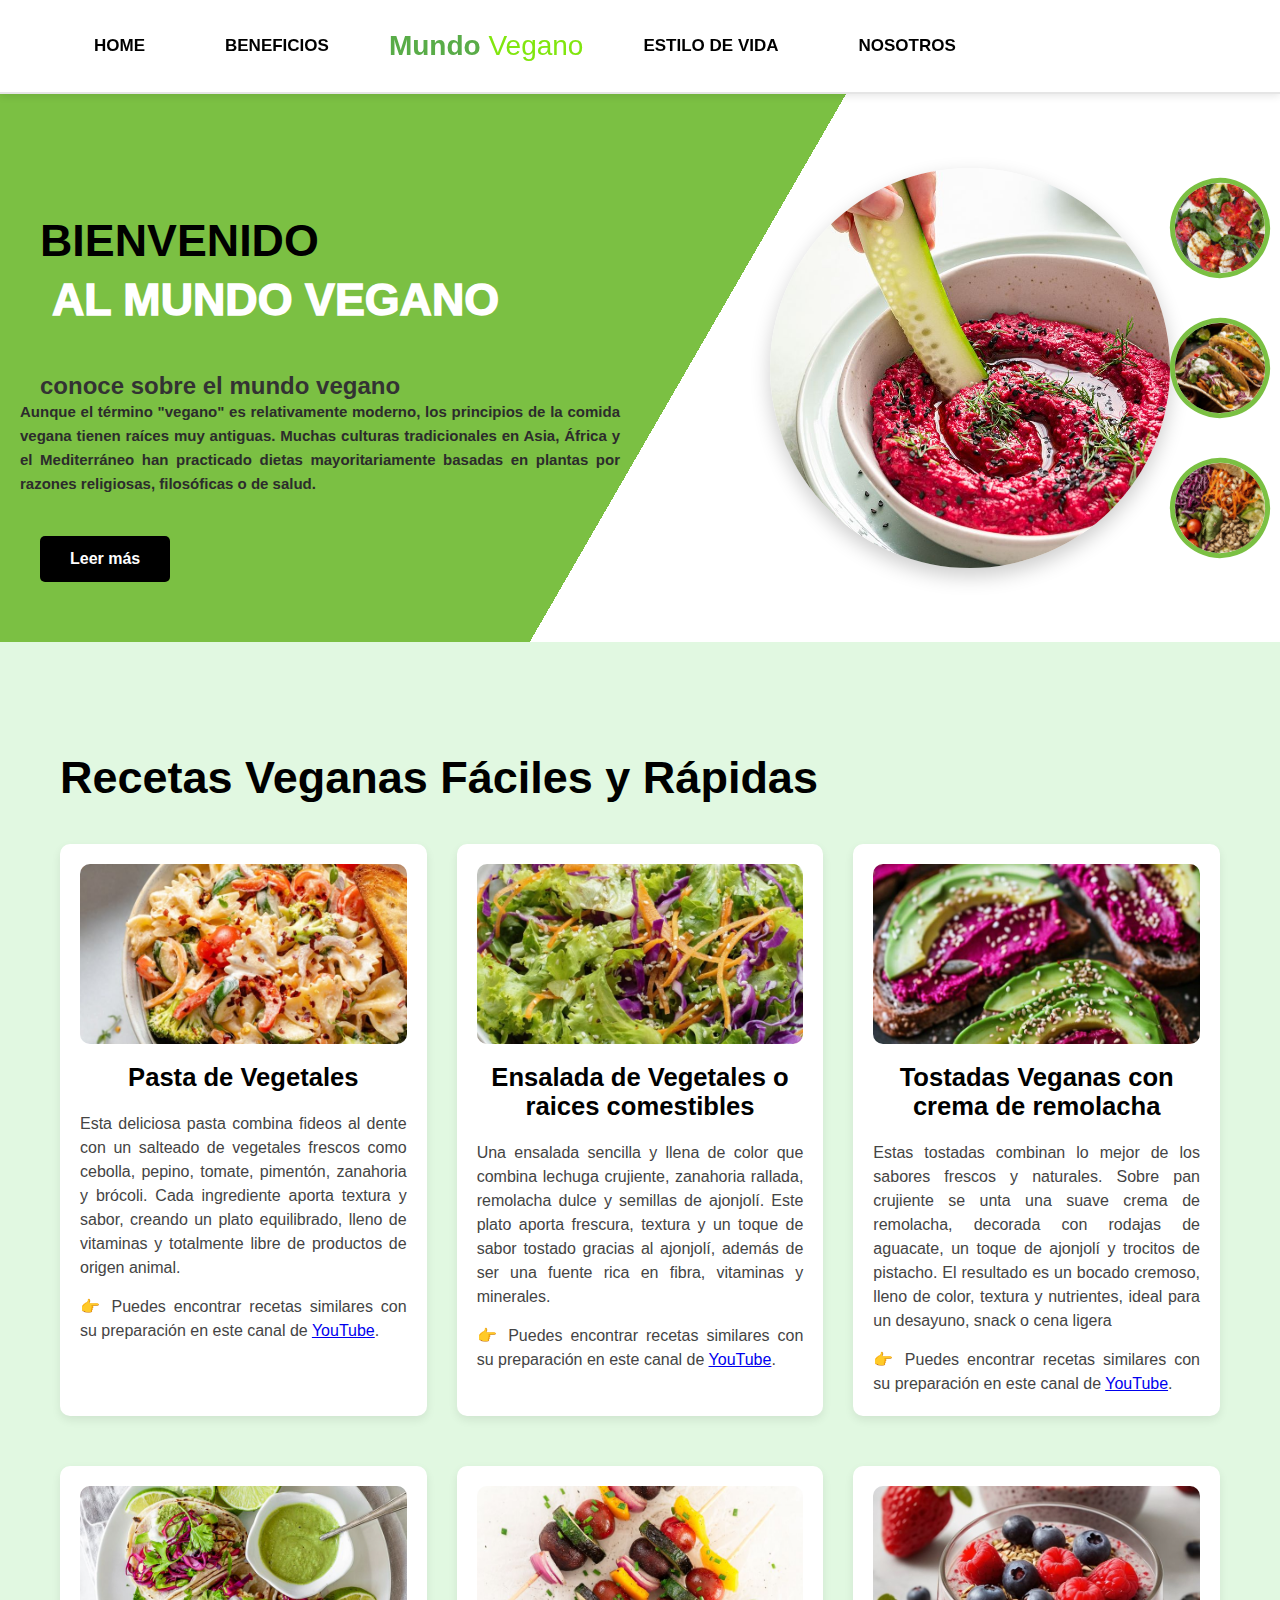
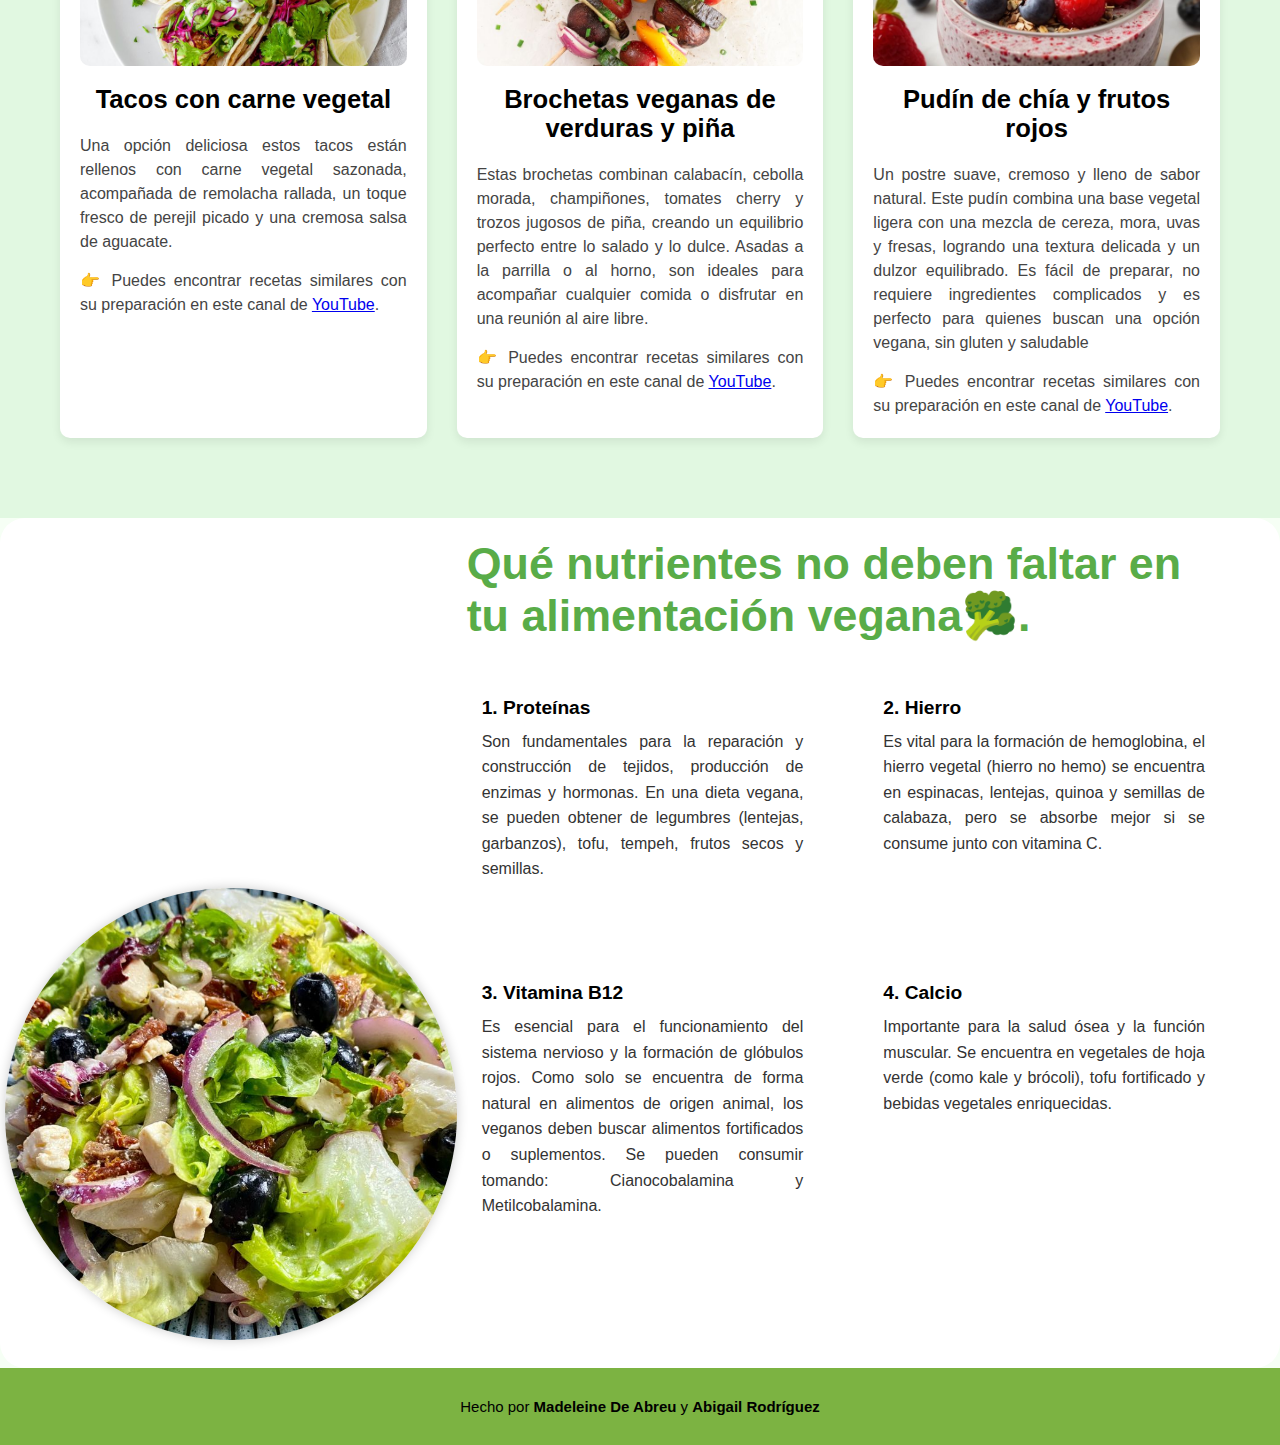
<file: index.html>
<!DOCTYPE html> 
<html lang="es">
<head>
  <meta charset="UTF-8" />
  <meta name="viewport" content="width=device-width, initial-scale=1.0"/>
  <title>Mundo Vegano</title>
  <link rel="stylesheet" href="css/style.css"/>
</head>

<body>
  <!-- BARRA DE NAVEGACIÓN SUPERIOR -->
  <nav class="navbar">
    <ul class="nav-menu">
      <li><a href="http://127.0.0.1:5500/index.html">HOME</a></li>
      <li><a href="http://127.0.0.1:5500/beneficios.html">BENEFICIOS</a></li>
      <li class="logo">Mundo <span>Vegano</span></li>
      <li><a href="#">ESTILO DE VIDA</a></li>
      <li><a href="#">NOSOTROS</a></li>
    </ul>
  </nav>

  <!-- SECCIÓN PRINCIPAL DE INTRODUCCIÓN -->
  <section class="hero">
    <div class="hero-text">
      <h1>
        <span class="negro">BIENVENIDO</span>
    <span class="blanco">AL MUNDO VEGANO</span>
      </h1>
      <h2>conoce sobre el mundo vegano</h2>
      <p>Aunque el término "vegano" es relativamente moderno, los principios de la comida vegana tienen raíces muy antiguas. Muchas culturas tradicionales en Asia, África y el Mediterráneo han practicado dietas mayoritariamente basadas en plantas por razones religiosas, filosóficas o de salud.</p>
      <a href="https://genv.org/es/historia-del-veganismo/" class="btn">Leer más</a>
    </div>

    <div class="right-content">
      <div class="main-image">
        <img src="imag/Home-principal.jpeg" alt="Plato vegano principal">
      </div>
      <div class="miniatures">
        <img src="imag/Home-mini1.jpeg" alt="Receta 1">
        <img src="imag/Home-mini2.jpeg" alt="Receta 2">
        <img src="imag/Home-mini3.jpeg" alt="Receta 3">
      </div>
    </div>
  </section>

  <!-- SECCIÓN DE TARJETAS DE COMIDA VEGANA -->
  <section class="tarjetas-comida-vegana">
    <h2 class="titulo-recetas">Recetas Veganas Fáciles y Rápidas</h2>

    <div class="contenedor-tarjetas">
      <!-- TARJETA 1 -->
      <div class="tarjeta">
        <img src="imag/Home-pasta.jpeg" alt="Pasta de vegetales">
        <h3> Pasta de Vegetales</h3>
        <p>Esta deliciosa pasta combina fideos al dente con un salteado de vegetales frescos como cebolla, pepino, tomate, pimentón, zanahoria y brócoli. Cada ingrediente aporta textura y sabor, creando un plato equilibrado, lleno de vitaminas y totalmente libre de productos de origen animal.</p>
        <p>👉 Puedes encontrar recetas similares con su preparación en este canal de <a href="https://www.youtube.com/watch?v=UnIr8mRcBzI" target="_blank" rel="noopener">YouTube</a>.</p>
      </div>

      <!-- TARJETA 2 -->
      <div class="tarjeta">
        <img src="imag/Home-ensalada.jpeg" alt="Bowl de vegetales">
        <h3>Ensalada de Vegetales o raices comestibles</h3>
        <p>Una ensalada sencilla y llena de color que combina lechuga crujiente, zanahoria rallada, remolacha dulce y semillas de ajonjolí. Este plato aporta frescura, textura y un toque de sabor tostado gracias al ajonjolí, además de ser una fuente rica en fibra, vitaminas y minerales.</p>
        <p>👉 Puedes encontrar recetas similares con su preparación en este canal de <a href="https://www.youtube.com/shorts/-OJwfW6gIQg" target="_blank" rel="noopener">YouTube</a>.</p>
      </div>

      <!-- TARJETA 3 -->
      <div class="tarjeta">
        <img src="imag/Home-tostadas.jpeg" alt="Tostadas veganas">
        <h3>Tostadas Veganas con crema de remolacha</h3>
        <p>Estas tostadas combinan lo mejor de los sabores frescos y naturales. Sobre pan crujiente se unta una suave crema de remolacha, decorada con rodajas de aguacate, un toque de ajonjolí y trocitos de pistacho. El resultado es un bocado cremoso, lleno de color, textura y nutrientes, ideal para un desayuno, snack o cena ligera</p>
        <p>👉 Puedes encontrar recetas similares con su preparación en este canal de <a href="https://www.youtube.com/watch?v=cjyuDFAf9l8" target="_blank" rel="noopener">YouTube</a>.</p>
      </div>

      <!-- TARJETA 4 -->
      <div class="tarjeta">
        <img src="imag/Home-tacos.jpeg" alt="Tacos con carne vegetal">
        <h3>Tacos con carne vegetal</h3>
        <p>Una opción deliciosa estos tacos están rellenos con carne vegetal sazonada, acompañada de remolacha rallada, un toque fresco de perejil picado y una cremosa salsa de aguacate.</p>
        <p>👉 Puedes encontrar recetas similares con su preparación en este canal de <a href="https://www.youtube.com/watch?v=SaPRoPzn8Ag" target="_blank" rel="noopener">YouTube</a>.</p>
      </div>

      <!-- TARJETA 5 -->
      <div class="tarjeta">
        <img src="imag/Home-brochetas.jpeg" alt="Brochetas vegana">
        <h3>Brochetas veganas de verduras y piña</h3>
        <p>Estas brochetas combinan calabacín, cebolla morada, champiñones, tomates cherry y trozos jugosos de piña, creando un equilibrio perfecto entre lo salado y lo dulce. Asadas a la parrilla o al horno, son ideales para acompañar cualquier comida o disfrutar en una reunión al aire libre. </p>
        <p>👉 Puedes encontrar recetas similares con su preparación en este canal de <a href="https://www.youtube.com/watch?v=g2FF-Mz77k4" target="_blank" rel="noopener">YouTube</a>.</p>
      </div>

      <!-- TARJETA 6 -->
      <div class="tarjeta">
        <img src="imag/Home-pudín de chía y frutos rojos.jpeg" alt="Postre vegano">
        <h3>Pudín de chía y frutos rojos</h3>
        <p>Un postre suave, cremoso y lleno de sabor natural. Este pudín combina una base vegetal ligera con una mezcla de cereza, mora, uvas y fresas, logrando una textura delicada y un dulzor equilibrado. Es fácil de preparar, no requiere ingredientes complicados y es perfecto para quienes buscan una opción vegana, sin gluten y saludable</p>
        <p>👉 Puedes encontrar recetas similares con su preparación en este canal de <a href="https://www.youtube.com/watch?v=8vNaBnstR08 " target="_blank" rel="noopener">YouTube</a>.</p>
      </div>
    </div>
  </section>

  <!-- SECCIÓN DE BENEFICIOS CON DEGRADADO Y BLOQUES -->
<section class="seccion-beneficios">
  <div class="contenedor-beneficios">

    <!-- Imagen solamente -->
    <div class="lado-izquierdo">
      <img src="imag/Ensalada mediterránea.jpeg" alt="Imagen saludable" class="imagen-beneficio">
    </div>

    <!-- Lado derecho con título y bloques -->
    <div class="lado-derecho">
      <h2 class="titulo-general-derecha">Qué nutrientes no deben faltar en tu alimentación vegana🥦.</h2>

      <div class="grid-beneficios">
        <!-- Bloque 1 -->
        <div class="bloque">
          <h3>1. Proteínas</h3>
          <p>Son fundamentales para la reparación y construcción de tejidos, producción de enzimas y hormonas. En una dieta vegana, se pueden obtener de legumbres (lentejas, garbanzos), tofu, tempeh, frutos secos y semillas.</p>
        </div>

        <!-- Bloque 2 -->
        <div class="bloque">
          <h3>2. Hierro</h3>
          <p>Es vital para la formación de hemoglobina, el hierro vegetal (hierro no hemo) se encuentra en espinacas, lentejas, quinoa y semillas de calabaza, pero se absorbe mejor si se consume junto con vitamina C.</p>
        </div>

        <!-- Bloque 3 -->
        <div class="bloque">
          <h3>3. Vitamina B12</h3>
          <p>Es esencial para el funcionamiento del sistema nervioso y la formación de glóbulos rojos. Como solo se encuentra de forma natural en alimentos de origen animal, los veganos deben buscar alimentos fortificados o suplementos. Se pueden consumir tomando: Cianocobalamina y Metilcobalamina.</p>
        </div>

        <!-- Bloque 4 -->
        <div class="bloque">
          <h3>4. Calcio</h3>
          <p>Importante para la salud ósea y la función muscular. Se encuentra en vegetales de hoja verde (como kale y brócoli), tofu fortificado y bebidas vegetales enriquecidas.</p>
        </div>
      </div>
    </div>
  </div>
</section>
  <!-- FOOTER -->
    <footer class="site-footer">
  <p>Hecho por 
    <a href="https://github.com/madeleinedeabreu" target="_blank" rel="noopener">Madeleine De Abreu</a> y 
    <a href="https://github.com/abigailrodriguez" target="_blank" rel="noopener">Abigail Rodríguez</a>
  </p>
</footer>
</body>
</html>
</file>
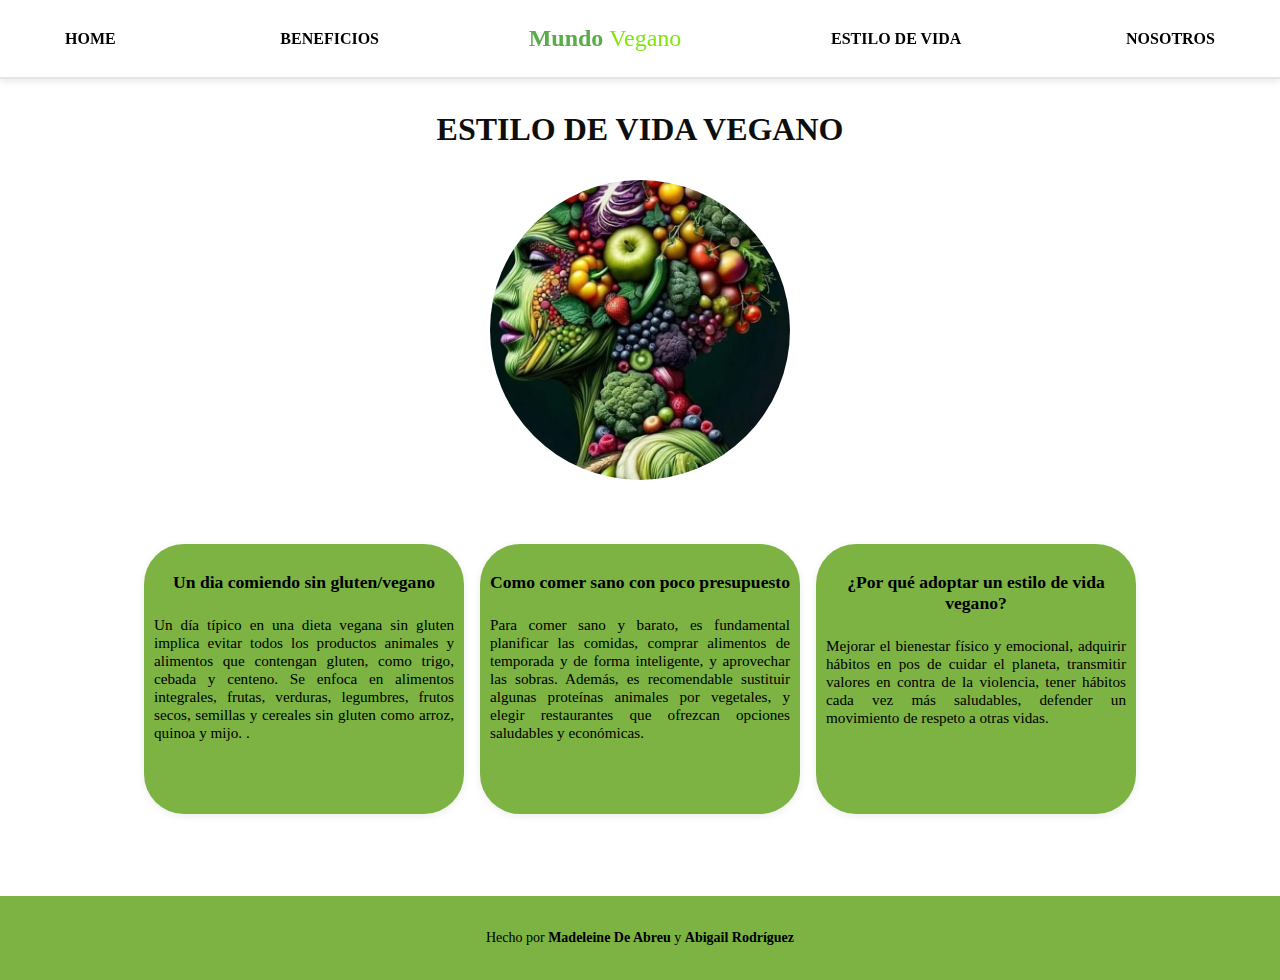
<file: estilos.html>
<!DOCTYPE html>
<html lang="en">
<head>
    <meta charset="UTF-8">
    <meta name="viewport" content="width=device-width, initial-scale=1.0">
    <title>estilo</title>
    <link rel="stylesheet" href="css/estilos.css">
</head>

<body>
    <!-- BARRA DE NAVEGACIÓN SUPERIOR -->
  <nav class="navbar">
    <ul class="nav-menu">
      <li><a href="index.html">HOME</a></li>
      <li><a href="beneficios.html">BENEFICIOS</a></li>
      <li class="logo">Mundo <span>Vegano</span></li>
      <li><a href="estilos.html">ESTILO DE VIDA</a></li>
      <li><a href="nosotros.html">NOSOTROS</a></li>
    </ul>
  </nav>

    <h1 class="titulo-principal">ESTILO DE VIDA VEGANO</h1>
    <img src="imag/estilo de vida 1.jpg" alt="imagen principal" class="imagen-principal">
<div class="seccion-comparativa">

<div class="cuadros-comparativos">
    <a href="https://unmundovegano.com/category/documentales-videos/" target="_blank" rel="noopener" class="cuadro-link">
    <div class="cuadro-comparativo">
        <h3>Un dia comiendo sin gluten/vegano</h3>
        <p>Un día típico en una dieta vegana sin gluten implica evitar todos los productos animales y alimentos que contengan gluten, como trigo, cebada y centeno. Se enfoca en alimentos integrales, frutas, verduras, legumbres, frutos secos, semillas y cereales sin gluten como arroz, quinoa y mijo. .</p>
    </div>
</a>
<a href="https://unmundovegano.com/category/documentales-videos/" target="_blank" rel="noopener" class="cuadro-link">
    <div class="cuadro-comparativo">
        <h3>Como comer sano con poco presupuesto</h3>
        <p>Para comer sano y barato, es fundamental planificar las comidas, comprar alimentos de temporada y de forma inteligente, y aprovechar las sobras. Además, es recomendable sustituir algunas proteínas animales por vegetales, y elegir restaurantes que ofrezcan opciones saludables y económicas. </p>
    </div>
</a>
<a href="https://unmundovegano.com/category/documentales-videos/" target="_blank" rel="noopener" class="cuadro-link">
    <div class="cuadro-comparativo">
        <h3>¿Por qué adoptar un estilo de vida vegano?</h3>
        <p>Mejorar el bienestar físico y emocional, adquirir hábitos en pos de cuidar el planeta, transmitir valores en contra de la violencia, tener hábitos cada vez más saludables, defender un movimiento de respeto a otras vidas.</p>
    </div>
</a>
</div>
</div>
<!-- FOOTER -->
    <footer class="site-footer">
  <p>Hecho por 
    <a href="https://github.com/madeleinedeabreu" target="_blank" rel="noopener">Madeleine De Abreu</a> y 
    <a href="https://github.com/Abigail2904" target="_blank" rel="noopener">Abigail Rodríguez</a>
  </p>
</footer>
</body>
</html>
</file>
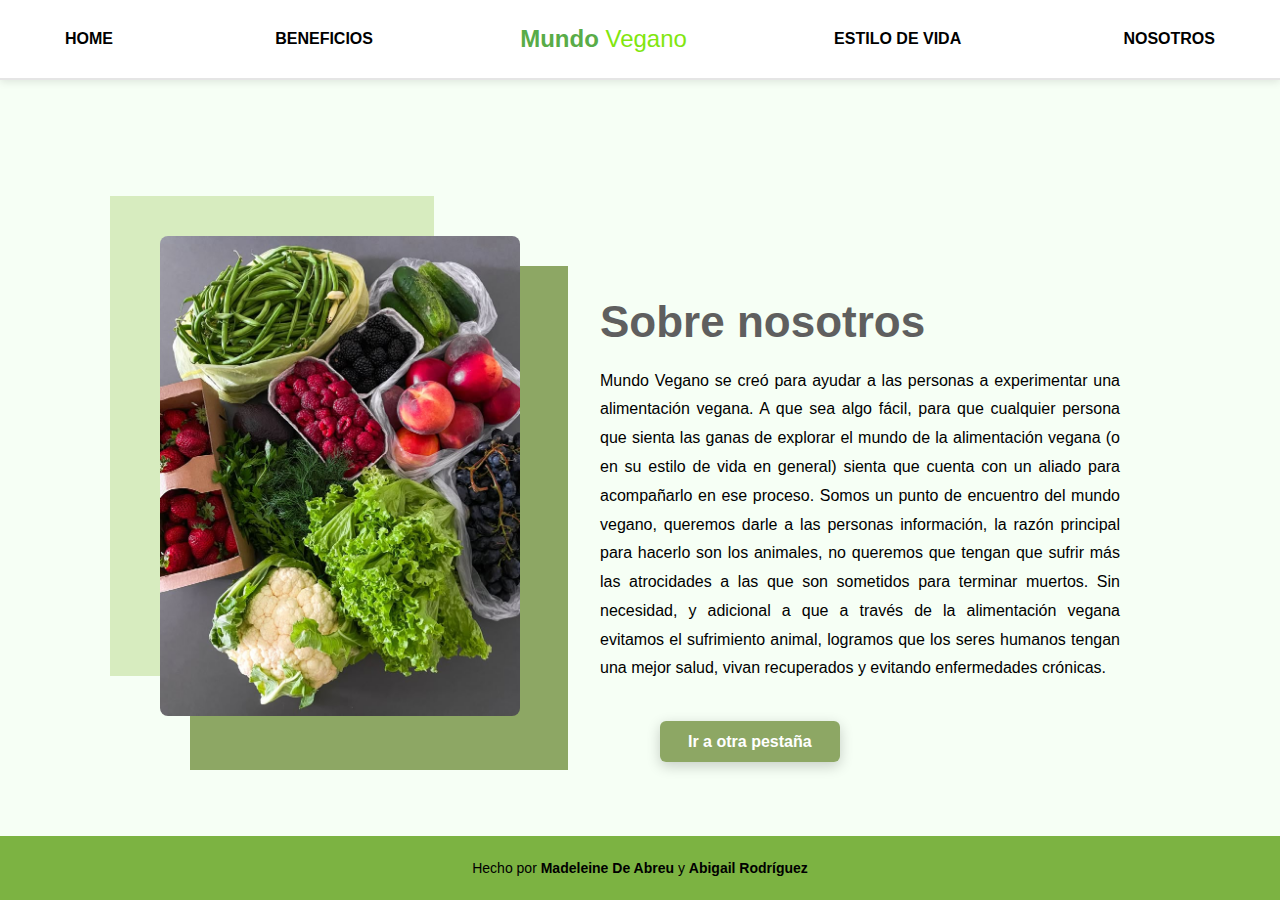
<file: nosotros.html>
<!DOCTYPE html>
<html lang="es">
<head>
  <meta charset="UTF-8">
  <meta name="viewport" content="width=device-width, initial-scale=1.0">
  <title>Sobre nosotros</title>
  <link rel="stylesheet" href="css/nosotros.css" />
</head>

<body>
  <div class="contenido-principal">
    <!-- BARRA DE NAVEGACIÓN -->
    <header class="navbar">
      <ul class="nav-menu">
        <li><a href="index.html">HOME</a></li>
        <li><a href="beneficios.html">BENEFICIOS</a></li>
        <li class="logo">Mundo <span>Vegano</span></li>
        <li><a href="estilos.html">ESTILO DE VIDA</a></li>
        <li><a href="nosotros.html">NOSOTROS</a></li>
      </ul>
    </header>

    <!-- SECCIÓN PRINCIPAL: SOBRE NOSOTROS -->
    <section class="seccion-simple">
      <div class="seccion-simple-imagen">
        <img src="imag/nosotros.jpeg" alt="vegetales" />
        <div class="seccion-simple-fondo uno"></div>
        <div class="seccion-simple-fondo dos"></div>
      </div>

      <div class="seccion-simple-texto">
        <h2>Sobre nosotros</h2>
        <p>Mundo Vegano se creó para ayudar a las personas a experimentar una alimentación vegana. A que sea algo fácil, para que cualquier persona que sienta las ganas de explorar el mundo de la alimentación vegana (o en su estilo de vida en general) sienta que cuenta con un aliado para acompañarlo en ese proceso. Somos un punto de encuentro del mundo vegano, queremos darle a las personas información, la razón principal para hacerlo son los animales, no queremos que tengan que sufrir más las atrocidades a las que son sometidos para terminar muertos. Sin necesidad, y adicional a que a través de la alimentación vegana evitamos el sufrimiento animal, logramos que los seres humanos tengan una mejor salud, vivan recuperados y evitando enfermedades crónicas.</p>
        <a href="https://unmundovegano.com/category/documentales-videos/" target="_blank" class="boton-simple">Ir a otra pestaña</a>
      </div>
    </section>
  </div> 

  <!-- FOOTER -->
  <footer class="site-footer">
    <p>Hecho por 
      <a href="https://github.com/MadeleineDA" target="_blank" rel="noopener">Madeleine De Abreu</a> y 
      <a href="https://github.com/Abigail2904" target="_blank" rel="noopener">Abigail Rodríguez</a>
    </p>
  </footer>
</body>
</html>
</file>
<file: css/style.css>
* {
  margin: 0;
  padding: 0;
  box-sizing: border-box;
}

body {
  margin: 0;
  font-family: 'Segoe UI', sans-serif;
  background-color: #f6fff5;
  color: #333;
}

/* NAVEGACIÓN SUPERIOR*/
.navbar {
  background-color: #ffffff;
  padding: 15px 40px;
  box-shadow: 0 2px 8px rgba(0, 0, 0, 0.1);
  position: sticky;
  top: 0;
  z-index: 1000;
  border-bottom: 2px solid rgba(0, 0, 0, 0.1);
}

.nav-menu {
  list-style: none;
  display: flex;
  justify-content: space-between;
  align-items: center;
  flex-wrap: wrap;
  margin: 0;
  padding: 0;
}

.nav-menu li {
  margin: 10px;
}

.nav-menu a {
  text-decoration: none;
  color: #000000;
  font-weight: bold;
  margin: 0 15px;
  transition: color 0.3s;
}

.nav-menu a:hover {
  color: #104705;
}

.logo {
  font-size: 24px;
  font-weight: bold;
  color: #59ac48;
  pointer-events: none;
}

.logo span {
  color: #81e60e;
  font-weight: lighter;
}

/*HERO (INTRODUCCIÓN)*/
.hero {
  display: flex;
  align-items: center;
  justify-content: space-between;
  padding: 60px 80px;
  background: linear-gradient(120deg, #7bc043 50%, #fff 50%);
  flex-wrap: wrap;
}

.hero-text {
  max-width: 40%;
  padding: 0;
  color: #333;
}

.hero-text h1 {
  font-size: 3em;
  margin-bottom: 20px;
  line-height: 1.2;
  margin-bottom: 40px;
}

.hero-text .negro {
  color: #000000;
  font-weight: bold;
  display: block;
  font-weight: 900;
}

.hero-text .blanco {
  color: #ffffff;
  display: inline-block;
  padding: 5px 12px;
  font-weight: 1000;
}

.hero-text p {
  font-size: 1.1em;
  margin-bottom: 25px;
  line-height: 1.6;
  color: #2c2c2c;
  font-weight: 600;
  text-align: justify;
}

.btn {
  background: #000000;
  color: #fff;
  padding: 12px 25px;
  border: none;
  font-weight: bold;
  border-radius: 5px;
  text-decoration: none;
  display: inline-block;
  margin-top: 15px;
}

.btn:hover {
  background: #706c6c;
}

/*IMÁGENES PRINCIPALES*/
.right-content {
  width: 50%;
  display: flex;
  justify-content: center;
  align-items: center;
  position: relative;
}

.main-image img {
  width: 100%;              
  max-width: 600px;         
  aspect-ratio: 1 / 1;      
  object-fit: cover;        
  border-radius: 50%;       
  display: block;
  margin: 0 auto;
  box-shadow: 0 8px 20px rgba(0, 0, 0, 0.2); 
  transition: transform 0.3s ease;
}

.miniatures {
  position: absolute;
  right: 0;
  top: 5%;
  display: flex;
  flex-direction: column;
  gap: 30px;
}

.miniatures img {
  width: 180px;
  height: 180px;
  border-radius: 70%;
  border: 5px solid #7bc043;
  object-fit: cover;
  transform: rotate(-20deg);
  
}

/* Sección general */
.titulo-recetas {
  font-size: 45px;
  color: #000000;
  text-align: left;
  margin-top: 30px;
  margin-bottom: 40px;

}

.tarjetas-comida-vegana {
  padding: 60px 40px;
  background-color: #e1f8e1;
}

/* Título general */
.tarjetas-comida-vegana .titulo-izquierda {
  font-size: 2.2em;
  color: #000000;
  margin-bottom: 40px;
  text-align: left;
}

/* Contenedor en grid de 3x2 */
.contenedor-tarjetas {
  display: grid;
  grid-template-columns: repeat(3, 1fr);
  gap: 60px 30px;
  justify-items: center;
}

/* Cada tarjeta */
.tarjeta {
  background-color: #ffffff;
  border-radius: 10px;
  padding: 20px;
  max-width: 500px;
  min-height: 400px;
  text-align: justify;
  box-shadow: 0 4px 10px rgba(0, 0, 0, 0.08);
  transition: transform 0.3s ease;
}

.tarjeta:hover {
  transform: translateY(-5px);
}

/* Imagen de la tarjeta */
.tarjeta img {
  width: 100%;
  height: 180px;
  object-fit: cover;
  border-radius: 10px;
  margin-bottom: 15px;
}

/* Título de cada tarjeta */
.tarjeta h3 {
  font-size: 1.5em;
  color: #000000;
  margin-bottom: 20px;
  text-align: center;
}

/* Texto descriptivo */
.tarjeta p {
  font-size: 1em;
  color: #444;
  line-height: 1.5;
}

.tarjeta p + p {
  margin-top: 15px; 
}

/* SECCIÓN DE BENEFICIOS */
.seccion-beneficios {
  display: flex;
  justify-content: center;
  padding: 20px; /* un solo padding para simplificar */
  background-color: #ffffff;
  border-radius: 25px;
}

.contenedor-beneficios {
  display: flex;
  flex-wrap: wrap;
  max-width: 1200px;
  width: 100%;
}

.lado-izquierdo {
  flex: 1;
  min-width: 300px;
  position: relative;
  margin-right: 30px;
}

.imagen-beneficio {
  width: 120%;
  max-width: 600px;
  aspect-ratio: 1 / 1;
  object-fit: cover;
  border-radius: 50%;
  display: block;
  margin: 0 auto;
  box-shadow: 0 0 12px rgba(0, 0, 0, 0.2);
  transform: translate(-200px, 200px);
}

/* Lado derecho sin tarjetas */
.lado-derecho {
  flex: 2;
  min-width: 300px;
}

.titulo-general-derecha {
  color: #59ac48;
  font-size: 50px;
  margin-bottom: 30px;
}

/* Texto en cuadrícula sin tarjeta */
.grid-beneficios {
  display: grid;
  grid-template-columns: repeat(auto-fit, minmax(250px, 1fr));
  gap: 40px;
  margin-top: 40px;
}

.bloque {
  padding: 15px;
  margin-bottom: 20px;
}

.bloque h3 {
  margin-top: 0;
  color: #000000;
  font-size: 20px;
}

.bloque p {
  margin: 10px 0 0;
  font-size: 15px;
  line-height: 1.6;
  text-align: justify;
}

/* FOOTER */
.site-footer {
  background-color: #7cb342;
  color: #000000;
  text-align: center;
  padding: 20px;
  font-size: 14px;
  border-top: none; 
}

.site-footer a {
  color: #000000;
  text-decoration: none;
  font-weight: bold;
}

.site-footer a:hover {
  text-decoration: underline;
}

/* RESPONSIVE      */
@media (min-width: 375px) and (max-width: 576px) {
  .navbar {
    padding: 10px 20px;
    display: flex;
    flex-direction: column;
    align-items: flex-start;
    
  }

  .nav-menu {
    flex-direction: column;
    align-items: flex-start;
    gap: 8px;
    width: 100%;
  }

   .logo {
    order: -1; 
    font-size: 22px;
    margin-bottom: 10px;
  }

  .nav-menu li {
    margin: 5px 0;
  
  }

  .nav-menu a {
  font-size: 15px;
  padding: 5px 10px;
  }


  .hero {
    flex-direction: column;
    padding: 30px 20px;
    background: linear-gradient(180deg, #7bc043 50%, #fff 50%);
  }

  .hero-text {
    max-width: 100%;
    text-align: center;
    margin-bottom: 30px;
  }

  .hero-text h1 {
    font-size: 2em;
  }

  .hero-text p {
    font-size: 1em;
    text-align: justify;
  }

  .btn {
    padding: 10px 20px;
    font-size: 0.9em;
  }

  .right-content {
    width: 100%;
    margin-top: 20px;
  }

  .main-image img {
    max-width: 350px;
    width: 100%;
  }

  .miniatures {
    display: none;
  }

  .tarjetas-comida-vegana {
    padding: 30px 20px;
  }

  .titulo-recetas,
  .tarjetas-comida-vegana .titulo-izquierda {
    font-size: 1.5em;
    text-align: center;
  }

  .contenedor-tarjetas {
    grid-template-columns: 1fr;
    gap: 30px;
  }

  .tarjeta {
    min-height: auto;
    padding: 15px;
  }

  .tarjeta h3 {
    font-size: 1.3em;
  }

  .tarjeta p {
    font-size: 0.95em;
  }

  .seccion-beneficios {
    padding: 20px 10px;
    flex-direction: column;
    border-radius: 15px;
  }

  .contenedor-beneficios {
    flex-direction: column;
  }

  .lado-izquierdo {
    margin-right: 0;
    margin-bottom: 20px;
  }

  .imagen-beneficio {
    max-width: 250px;
    width: 100%;
    transform: translate(0, 0);
  }

  .lado-derecho {
    padding: 0 10px;
  }

  .titulo-general-derecha {
    font-size: 1.8em;
    text-align: center;
  }

  .grid-beneficios {
    grid-template-columns: 1fr;
    gap: 20px;
  }

  .bloque {
    padding: 10px;
  }

  .bloque h3 {
    font-size: 1.1em;
  }

  .bloque p {
    font-size: 0.95em;
  }

  .site-footer {
    font-size: 13px;
    padding: 15px 10px;
  }
}

/* Tablas */
@media (min-width: 768px) and (max-width: 992px) {
.navbar {
    padding: 15px 30px;
    flex-direction: column;
    align-items: flex-start;
  }

  .logo {
    font-size: 22px;
    margin-bottom: 10px;
  }

  .nav-menu {
    flex-direction: row;
    justify-content: center;
    gap: 15px;
    width: 100%;
  }

  .nav-menu li {
    margin: 5px 10px;
  }

  /* HERO */
  .hero {
    flex-direction: column;
    padding: 40px 30px;
    background: linear-gradient(180deg, #7bc043 45%, #fff 45%);
    text-align: center;
  }

  .hero-text {
    max-width: 100%;
    text-align: center;
    margin-bottom: 30px;
  }

  .hero-text h1 {
    font-size: 2.5em;
  }

  .hero-text p {
    font-size: 1.1em;
  }

  .btn {
    font-size: 1em;
    padding: 10px 20px;
    margin-top: 15px;
  }

  .right-content {
    width: 100%;
    margin-top: 20px;
  }

  .main-image img {
    max-width: 400px;
    width: 100%;
  }

  .miniatures {
    display: none;
  }

  /* TARJETAS DE COMIDA */
  .tarjetas-comida-vegana {
    padding: 40px 30px;
  }

  .titulo-recetas,
  .tarjetas-comida-vegana .titulo-izquierda {
    font-size: 2em;
    text-align: center;
  }

  .contenedor-tarjetas {
    grid-template-columns: repeat(2, 1fr);
    gap: 40px 20px;
  }

  .tarjeta {
    min-height: auto;
  }

  /* SECCIÓN DE BENEFICIOS */
  .seccion-beneficios {
    flex-direction: column;
    padding: 30px 20px;
    border-radius: 15px;
  }

  .contenedor-beneficios {
    flex-direction: column;
  }

  .lado-izquierdo {
    margin-right: 0;
    margin-bottom: 30px;
  }

  .imagen-beneficio {
    max-width: 400px;
    width: 100%;
    transform: none;
  }

  .lado-derecho {
    padding: 0;
  }

  .titulo-general-derecha {
    font-size: 2em;
    text-align: center;
  }

  .grid-beneficios {
    grid-template-columns: 1fr 1fr;
    gap: 30px;
  }

  .bloque h3 {
    font-size: 1.1em;
  }

  .bloque p {
    font-size: 0.95em;
  }

  /* FOOTER */
  .site-footer {
    font-size: 13px;
    padding: 15px 10px;
  }
}

@media (min-width: 1000px) and (max-width: 1440px) {
.navbar {
  display: flex;
  justify-content: space-between; 
  align-items: center;
  padding: 20px 5%;
  }

  .logo {
    font-size: 28px;
  }

  .nav-menu {
  display: flex;
  gap: 20px;
  }

  .nav-menu a {
    font-size: 17px;
    padding: 5px;
  }

  /* HERO SECTION */
  .hero {
    padding: 60px 40px;
    background: linear-gradient(120deg, #7bc043 53%, #ffffff 50%);
  }

  .hero-text {
    max-width: 50%;
  }

  .hero-text h1 {
    margin-top: 60px;
    font-size: 3.5vw;
  }

  .hero-text p {
    font-size: 15px;
    transform: translateX(-20px);
  }

  .btn {
    font-size: 1em;
    padding: 14px 30px;
  }

  .right-content {
    width: 45%;
  }

  .main-image img {
    max-width: 400px;
  }

  .miniatures {
  display: flex;
  flex-direction: column;
  align-items: flex-end;
  margin-top: -10px; 
  transform: translateX(30px);
}

.miniatures img {
  width: 100px;
  height: 100px;
  object-fit: cover;
  margin-bottom: 10px;
}

  /* TARJETAS COMIDA VEGANA */
  .tarjetas-comida-vegana {
    padding: 80px 60px;
  }

  .contenedor-tarjetas {
    grid-template-columns: repeat(3, 1fr);
    gap: 50px 30px;
  }

  .tarjeta {
    min-height: 420px;
  }

  .tarjeta h3 {
    font-size: 1.6em;
  }

  .tarjeta p {
    font-size: 1em;
  }

  /* BENEFICIOS */
  .seccion-beneficios {
    padding: 20px 60px;
    position: relative;
  min-height: 850px;
  }

  .imagen-beneficio {
    max-width: 500px;
    transform: translate(-55px, 350px);
  }

  .titulo-general-derecha {
    font-size: 2.8em;
    
  }

  .grid-beneficios {
    gap: 50px;
  }

  .bloque h3 {
    font-size: 1.2em;
  }

  .bloque p {
    font-size: 1em;
  }

  /* FOOTER */
  .site-footer {
    padding: 30px;
    font-size: 15px;
  }
}
</file>
<file: css/estilos.css>
/* NAVEGACIÓN SUPERIOR*/
body {
     margin: 0;
    padding: 0;
    min-height: 100vh;
    background-color: #ffffff;
    
}
.navbar {
  background-color: #ffffff;
  padding: 15px 40px;
  box-shadow: 0 2px 8px rgba(0, 0, 0, 0.1);
  position: sticky;
  top: 0;
  z-index: 1000;
  border-bottom: 2px solid rgba(0, 0, 0, 0.1);
}

.nav-menu {
  list-style: none;
  display: flex;
  justify-content: space-between;
  align-items: center;
  flex-wrap: wrap;
  margin: 0;
  padding: 0;
}

.nav-menu li {
  margin: 10px;
}

.nav-menu a {
  text-decoration: none;
  color: #000000;
  font-weight: bold;
  margin: 0 15px;
  transition: color 0.3s;
}

.nav-menu a:hover {
  color: #104705;
}

.logo {
  font-size: 24px;
  font-weight: bold;
  color: #59ac48;
  pointer-events: none;
}

.logo span {
  color: #81e60e;
  font-weight: lighter;
}

.titulo-principal {
    text-align: center;
    width: 100%;
    margin-top: 2rem;
    margin-bottom: 2rem;
    color: #0d0e0d;
}
/* seccion 1 */
.seccion-comparativa {
    display: flex;
    align-items: center;
    justify-content: center;
    gap: 2rem;
    margin: 2rem 0;
    flex-wrap: wrap;
}

.imagen-principal {
      width: 300px;
    height: 300px;
    object-fit: cover;
    border-radius: 50%;
    display: block;
    margin: 0 auto;
}

.cuadros-comparativos {
    display: flex;
    gap: 1rem;
    justify-content: center;
    align-items: stretch;
    margin: 2rem 0;
    flex-wrap: wrap;
}

.cuadro-comparativo {
    background: #7cb342;
    border-radius: 40px;
    box-shadow: 0 2px 8px rgba(0,0,0,0.08);
    flex: 1 1 220px;      /* Hace que todos crezcan igual y mínimo 220px */
    max-width: 300px;     /* Limita el ancho máximo */
    min-width: 220px;     /* Limita el ancho mínimo */
    min-height: 200px;
    padding: 10px;
    display: flex;
    flex-direction: column;
    align-items: center;
    transition: transform 0.3s;
    overflow: hidden;
    word-break: break-word;
     height: 250px; /* Ajusta según lo que necesites */
}


.cuadro-comparativo h3 {
    font-size: 1.1rem;
    margin-bottom: 0.5rem;
    text-align: center;
}

.cuadro-comparativo p {
    font-size: 0.95rem;
    text-align: justify;
}
/* FOOTER */
.site-footer {
  background-color: #7cb342;
  color: #000000;
  text-align: center;
  padding: 20px 10px;
  font-size: 14px;
  margin-top: 50px;
  border-top: none; /* elimina cualquier borde superior indeseado */
}

.site-footer a {
  color: #000000;
  text-decoration: none;
  font-weight: bold;
}

.site-footer a:hover {
  text-decoration: underline;
}

zoom al pasar el mouse por las tarjetas 
.cuadro-comparativo {
    /* ...código existente... */
    transition: transform 0.3s ease;
}

.cuadro-comparativo:hover {
    transform: scale(1.07); /* Ajusta el valor para más o menos zoom */
    z-index: 2;
}

.cuadro-link {
    text-decoration: none;
    color: inherit;
    display: block;
}
.cuadro-link:hover .cuadro-comparativo {
    transform: scale(1.05);
    box-shadow: 0 4px 16px rgba(0,0,0,0.15);
}

/* responsive */
 
@media (max-width: 900px) {
  .seccion-comparativa,
  .cuadros-comparativos {
    flex-direction: column;
    align-items: center;
    gap: 1.5rem;
  }

  .cuadro-comparativo {
    width: 90%;
    min-width: 150px;
    max-width: 350px;
    height: auto;
  }

  .imagen-principal {
    width: 180px;
    height: 180px;
    margin: 0 auto;
    display: block;
  }

  .titulo-principal {
    font-size: 2rem;
    padding: 0 1rem;
  }

  .navbar {
    flex-direction: column;
    align-items: center;
    padding: 10px 5px;
  }

  .nav-menu {
    flex-direction: column;
    align-items: center;
    gap: 1rem;
    width: 100%;
    justify-content: center;
  }

  .nav-menu li {
    margin: 5px 0;
  }
}

@media (max-width: 600px) {
  .cuadro-comparativo {
    width: 98%;
    min-width: 100px;
    max-width: 350px;
    padding: 8px;
    height: auto;
  }

  .imagen-principal {
    width: 110px;
    height: 110px;
  }

  .titulo-principal {
    font-size: 1.3rem;
    padding: 0 0.5rem;
  }

  .navbar {
    padding: 5px 2px;
  }

  .nav-menu {
    gap: 0.5rem;
  }

  .site-footer {
    font-size: 12px;
    padding: 10px 2px;
  }
}
</file>
<file: css/nosotros.css>
html, body {
  height: 100%;
  margin: 0;
  display: flex;
  flex-direction: column;
}

body {
  margin: 0;
  font-family: 'Segoe UI', sans-serif;
  background-color: #f6fff5;
  color: #333;
}

/* NAVEGACIÓN SUPERIOR*/
.navbar {
  background-color: #ffffff;
  padding: 15px 40px;
  box-shadow: 0 2px 8px rgba(0, 0, 0, 0.1);
  position: sticky;
  top: 0;
  z-index: 1000;
  border-bottom: 2px solid rgba(0, 0, 0, 0.1);
}

.nav-menu {
  list-style: none;
  display: flex;
  justify-content: space-between;
  align-items: center;
  flex-wrap: wrap;
  margin: 0;
  padding: 0;
}

.nav-menu li {
  margin: 10px;
}

.nav-menu a {
  text-decoration: none;
  color: #000000;
  font-weight: bold;
  margin: 0 15px;
  transition: color 0.3s;
}

.nav-menu a:hover {
  color: #104705;
}

.logo {
  font-size: 24px;
  font-weight: bold;
  color: #59ac48;
  pointer-events: none;
}

.logo span {
  color: #81e60e;
  font-weight: lighter;
}

.seccion-simple {
    display: flex;
    align-items: center;
    justify-content: center;
    gap: 80px;
    padding: 80px 40px;
    max-width: 1200px;
    margin: 100px auto 0;
    position: relative;
}

.seccion-simple-imagen {
    position: relative;
    width: 30%;
    margin-top: -60px;
}

.seccion-simple-imagen img {
    width: 100%;
    height: 100%;
    object-fit: cover;
    position: relative;
    z-index: 3;
    border-radius: 8px;
    display: block;
}

/* Fondos rectangulares */
.seccion-simple-fondo.uno {
    position: absolute;
    width: 90%;
    height: 100%;
    background-color: #d7ecbf;
    top: -40px;
    left: -50px;
    z-index: 1;
}

.seccion-simple-fondo.dos {
    position: absolute;
    width: 105%;
    height: 105%;
    background-color: #8da764;
    top: 30px;
    left: 30px;
    z-index: 0;
}

/* TEXTOS */
.seccion-simple-texto {
    max-width: 520px;
    position: relative;
    z-index: 2;
}

.seccion-simple-texto h2 {
    font-size: 44px;
    margin-bottom: 20px;
    color: #5f5f5f;
    font-weight: bold;
}

.seccion-simple-texto p {
    font-size: 16px;
    line-height: 1.8;
    color: #000000;
    margin-bottom: 50px;
    text-align: justify;
}

/* BOTON */
.boton-simple {
    padding: 12px 28px;
    background-color: #8da764;
    color: white;
    text-decoration: none;
    border-radius: 6px;
    font-weight: bold;
    transition: background 0.3s ease;
    box-shadow: 0 4px 14px rgba(0, 0, 0, 0.2);
    margin-left: 60px;
}

.boton-simple:hover {
    background-color: dimgray;
}

/* FOOTER */
.site-footer {
  background-color: #7cb342;
  color: #000000;
  text-align: center;
  padding: 10px 14px;
  font-size: 14px;
  border-top: none; 
}

.site-footer a {
  color: #000000;
  text-decoration: none;
  font-weight: bold;
}

.site-footer a:hover {
  text-decoration: underline;
}

.contenido-principal {
    flex: 1; 
}

@media (min-width: 375px) and (max-width: 576px) {
  /* NAVBAR */
  .navbar {
  padding: 10px 20px;
  display: flex;
  flex-direction: column;
  align-items: flex-start;
  }

  .nav-menu {
  flex-direction: column;
  align-items: flex-start;
  gap: 8px;
  width: 100%;
  }

  .nav-menu li {
  margin: 5px 0;
  }

  .logo {
  order: -1; 
  font-size: 22px;
  margin-bottom: 10px;
  }

  .nav-menu a {
  font-size: 15px;
  padding: 5px 10px;
  }

  /* SECCIÓN SIMPLE */
  .seccion-simple {
    flex-direction: column;
    gap: 30px;
    padding: 40px 20px;
    margin: 60px auto 0;
  }

  .seccion-simple-imagen {
    width: 90%;
    margin-top: 0;
    order: -1;
  }

  .seccion-simple-fondo.uno {
    display: none;
  }

  .seccion-simple-fondo.dos {
    display: none;
  }

  .seccion-simple-texto {
    max-width: 100%;
    text-align: center;
  }

  .seccion-simple-texto h2 {
    font-size: 28px;
  }

  .seccion-simple-texto p {
    font-size: 15px;
    text-align: justify;
    margin-bottom: 30px;
  }

  .boton-simple {
    display: inline-block;
    margin: 0 auto;
    padding: 10px 24px;
    font-size: 15px;
  }

  /* FOOTER */
  .site-footer {
    padding: 16px 10px;
    font-size: 13px;
  }
}

@media screen and (min-width: 768px) and (max-width: 992px) {
  .navbar {
    padding: 15px 30px;
    flex-direction: column;
    align-items: flex-start;
  }

  .logo {
    font-size: 22px;
    margin-bottom: 10px;
  }

  .nav-menu {
    flex-direction: row;
    justify-content: center;
    gap: 15px;
    width: 100%;
  }

  .nav-menu li {
    margin: 5px 10px;
  }
  /* SECCIÓN SIMPLE */
  .seccion-simple {
    display: flex;
    flex-direction: column;
    align-items: center;
    gap: 30px;
    padding: 40px 20px;
    margin: 60px auto 0;
  }

  .seccion-simple-imagen {
    width: 50%; 
    margin-top: 0;
    order: -1;
  }

  .seccion-simple-fondo.uno,
  .seccion-simple-fondo.dos {
    display: flex;
  }

  .seccion-simple-texto {
    max-width: 100%;
    text-align: center;
  }

  .seccion-simple-texto h2 {
    font-size: 34px; 
    margin-bottom: 15px;
  }

  .seccion-simple-texto p {
    font-size: 17px; 
    line-height: 1.6;
    text-align: justify;
    margin-bottom: 30px;
  }

  .boton-simple {
    display: inline-block;
    margin: 0 auto;
    padding: 12px 28px;
    font-size: 16px;
  }

  /* FOOTER */
  .site-footer {
    padding: 16px 10px;
    font-size: 13px;
  }
}

@media screen and (min-width: 1000px) and (max-width: 1440px) {
  html, body {
    height: 100%;
    margin: 0;
    display: flex;
    flex-direction: column;
  }

  body {
    font-family: 'Segoe UI', sans-serif;
    background-color: #f6fff5;
    color: #333;
  }

  /* NAVEGACIÓN SUPERIOR */
  .navbar {
    background-color: #ffffff;
    padding: 15px 40px;
    box-shadow: 0 2px 8px rgba(0, 0, 0, 0.1);
    position: sticky;
    top: 0;
    z-index: 1000;
    border-bottom: 2px solid rgba(0, 0, 0, 0.1);
  }

  .nav-menu {
    list-style: none;
    display: flex;
    justify-content: space-between;
    align-items: center;
    flex-wrap: wrap;
    margin: 0;
    padding: 0;
  }

  .nav-menu li {
    margin: 10px;
  }

  .nav-menu a {
    text-decoration: none;
    color: #000000;
    font-weight: bold;
    margin: 0 15px;
    transition: color 0.3s;
  }

  .nav-menu a:hover {
    color: #104705;
  }

  .logo {
    font-size: 24px;
    font-weight: bold;
    color: #59ac48;
    pointer-events: none;
  }

  .logo span {
    color: #81e60e;
    font-weight: lighter;
  }

  /* SECCIÓN SIMPLE */
  .seccion-simple {
    display: flex;
    align-items: center;
    justify-content: center;
    gap: 80px;
    padding: 80px 40px;
    max-width: 1200px;
    margin: 100px auto 0;
    position: relative;
  }

  .seccion-simple-imagen {
    position: relative;
    width: 30%;
    margin-top: -60px;
  }

  .seccion-simple-imagen img {
    width: 100%;
    height: 100%;
    object-fit: cover;
    position: relative;
    z-index: 3;
    border-radius: 8px;
    display: block;
  }

  .seccion-simple-fondo.uno {
    position: absolute;
    width: 90%;
    height: 100%;
    background-color: #d7ecbf;
    top: -40px;
    left: -50px;
    z-index: 1;
  }

  .seccion-simple-fondo.dos {
    position: absolute;
    width: 105%;
    height: 105%;
    background-color: #8da764;
    top: 30px;
    left: 30px;
    z-index: 0;
  }

  .seccion-simple-texto {
    max-width: 520px;
    position: relative;
    z-index: 2;
  }

  .seccion-simple-texto h2 {
    font-size: 44px;
    margin-bottom: 20px;
    color: #5f5f5f;
    font-weight: bold;
  }

  .seccion-simple-texto p {
    font-size: 16px;
    line-height: 1.8;
    color: #000000;
    margin-bottom: 50px;
    text-align: justify;
  }

  .boton-simple {
    padding: 12px 28px;
    background-color: #8da764;
    color: white;
    text-decoration: none;
    border-radius: 6px;
    font-weight: bold;
    transition: background 0.3s ease;
    box-shadow: 0 4px 14px rgba(0, 0, 0, 0.2);
    margin-left: 60px;
  }

  .boton-simple:hover {
    background-color: dimgray;
  }

  .site-footer {
    background-color: #7cb342;
    color: #000000;
    text-align: center;
    padding: 10px 14px;
    font-size: 14px;
    border-top: none;
  }

  .site-footer a {
    color: #000000;
    text-decoration: none;
    font-weight: bold;
  }

  .site-footer a:hover {
    text-decoration: underline;
  }

  .contenido-principal {
    flex: 1;
  }
}
</file>
